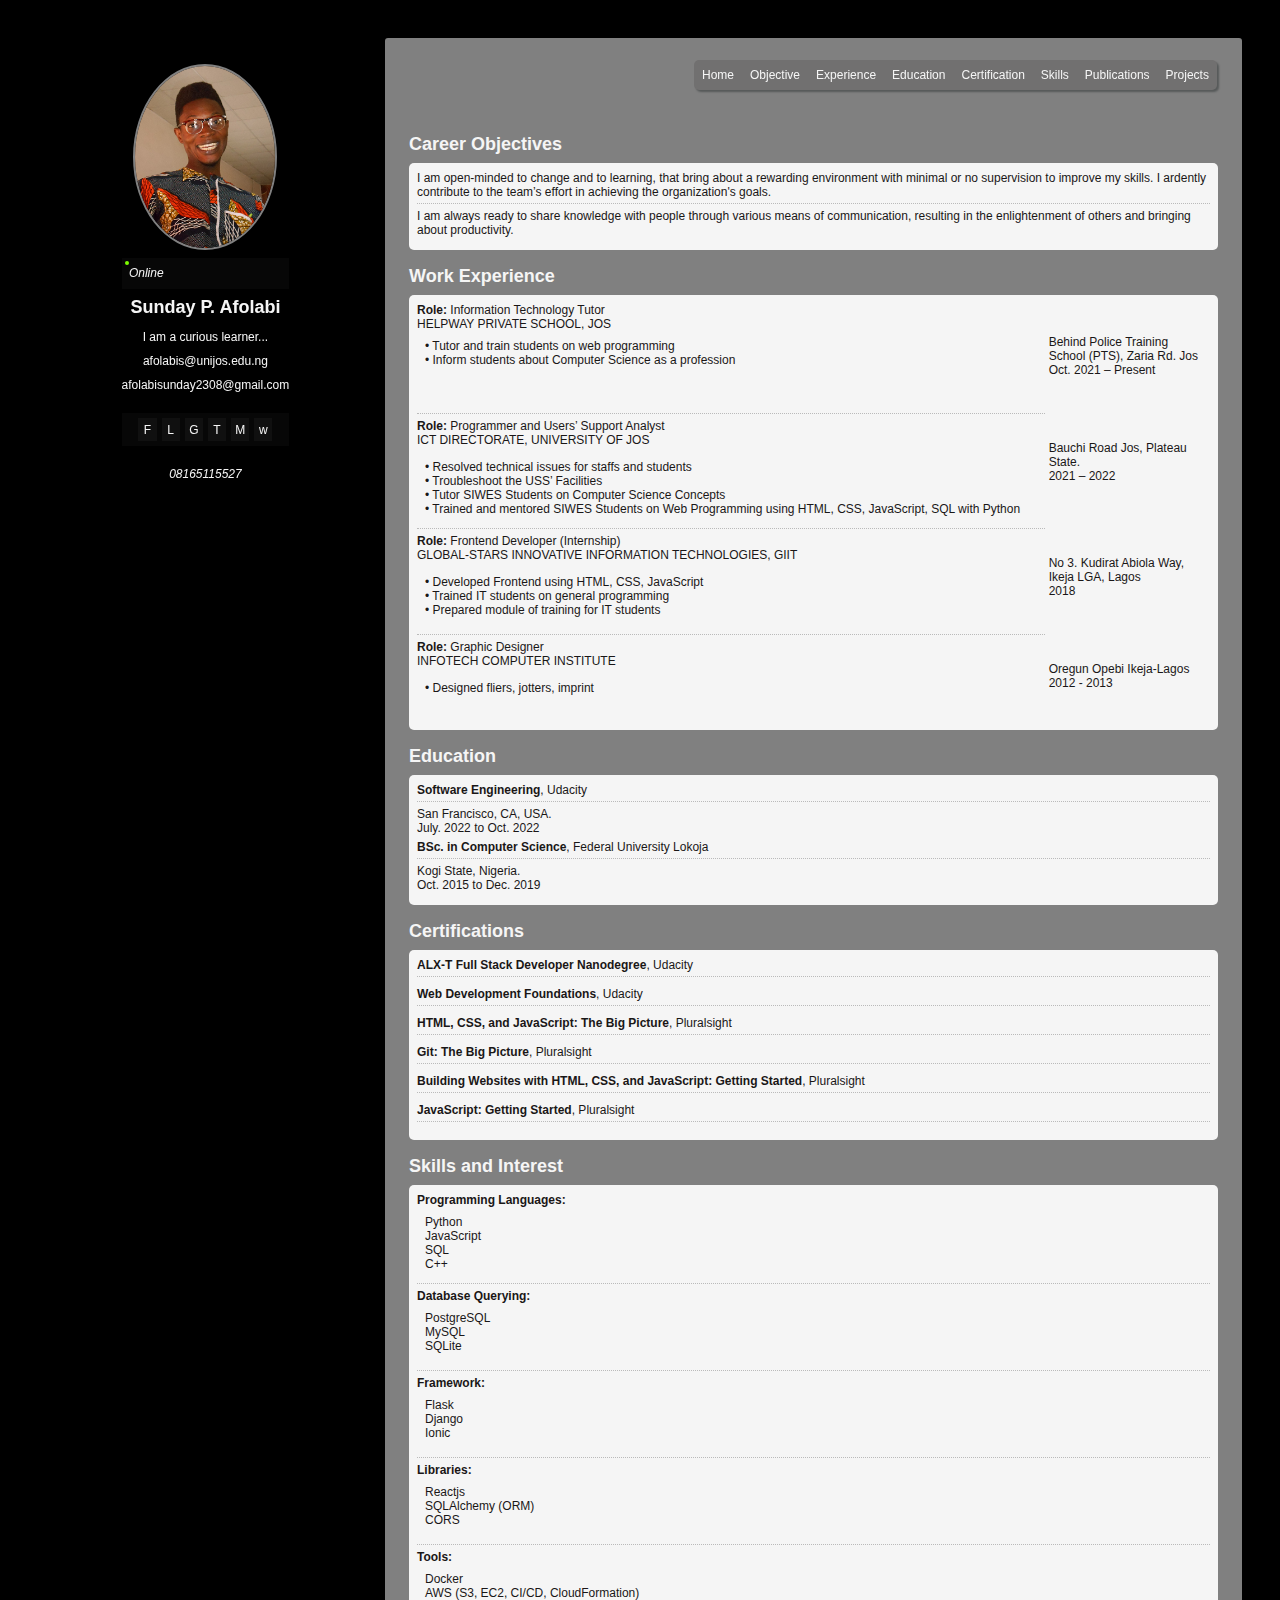
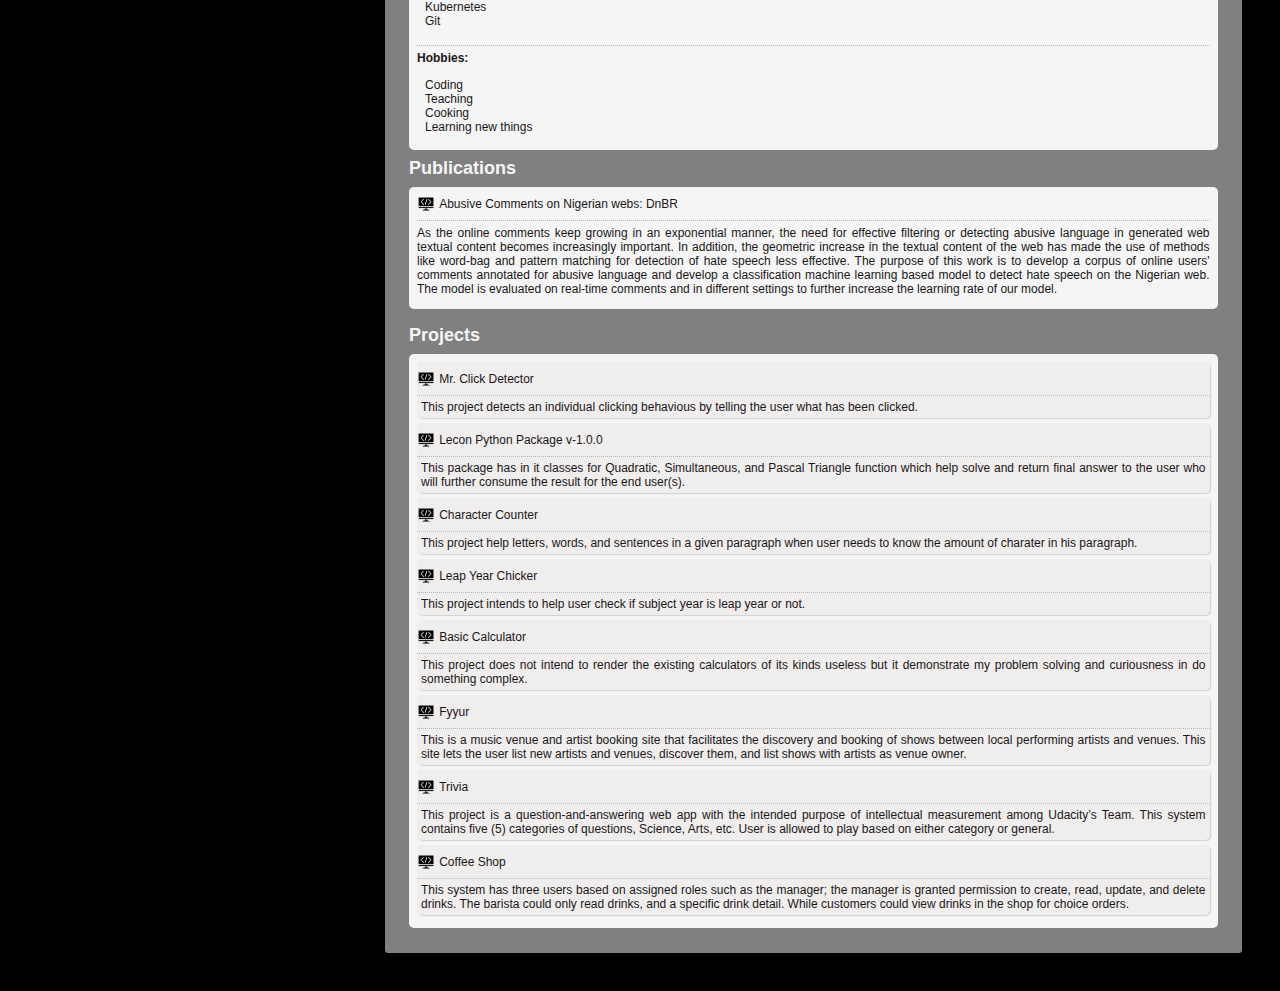
<file: index.html>
<!DOCTYPE html>
<html lang="en">

<head>
    <meta charset="UTF-8">
    <meta http-equiv="X-UA-Compatible" content="IE=edge">
    <meta name="viewport" content="width=device-width, initial-scale=1.0">
    <title>Sunday P. Afolabi</title>
    <link rel="shortcut icon" href="./images/favicon.bmp" type="image/x-icon">
    <link rel="stylesheet" href="./style.css">

</head>

<body>
    <div class="container">
        <div class="profile">
            <div class="profile_in">
                <div class="p_image_container">
                    <img class="p_image" src="images/profile_image.png" alt="Profile Image">
                    <div class="status"><span class="status_dot"></span><i>Online</i></div>
                </div>
                <div class="p_bio">
                    <h2 class="p_bio_name">Sunday P. Afolabi</h2>
                    <p class="p_bio_info">I am a curious learner...</p>
                    <p class="p_bio_info">afolabis@unijos.edu.ng</p>
                    <p class="p_bio_info">afolabisunday2308@gmail.com</p>
                </div>
                <div class="social_media">
                    <span class="sm_size facebook" title="Facebook"><a class="sm_a"
                            href="https://www.facebook.com/spog23/">F</a></span>
                    <span class="sm_size linkedin" title="LinkedIn"><a class="sm_a"
                            href="https://www.linkedin.com/in/sunday-p-afolabi/">L</a></span>
                    <span class="sm_size youtube" title="GitHub"><a class="sm_a"
                            href="https://github.com/Lecon-a">G</a></span>
                    <span class="sm_size website" title="Twitter"><a class="sm_a"
                            href="https://twitter.com/SundayPeterAfo1">T</a></span>
                    <span class="sm_size website" title="Twitter"><a class="sm_a" 
                        href="https://twitter.com/SundayPeterAfo1">M</a></span>
                    <span class="sm_size whatsapp" title="Website"><a class="sm_a"
                            href="https://bit.ly/31Av5Ei">w</a></span>
                </div>
                <div class="phone" title="Call Now"><i>08165115527</i></div>
            </div>
        </div>
        <div class="main">
            <div class="nav">
                <div class="menu">
                    <ul class="tabs_container">
                        <li class="tabs"><a href="#" class="items">Home</a></li>
                        <li class="tabs"><a href="#aim" class="items">Objective</a></li>
                        <li class="tabs"><a href="#experience" class="items">Experience</a></li>
                        <li class="tabs"><a href="#education" class="items">Education</a></li>
                        <li class="tabs"><a href="#certification" class="items">Certification</a></li>
                        <li class="tabs"><a href="#skills" class="items">Skills</a></li>
                        <li class="tabs"><a href="#publications" class="items">Publications</a></li>
                        <li class="tabs"><a href="#projects" class="items">Projects</a></li>
                    </ul>
                </div>
            </div>
            <div class="write_up">
                <div class="wu_bodies">
                    <h2 class="title" id="aim">Career Objectives</h2>
                    <div class="description">
                        <p class="first_level_desc">I am open-minded to change and to learning, that bring about a rewarding environment with minimal or no supervision to
                        improve my skills. I ardently contribute to the team’s effort in achieving the organization's goals.</p>
                        <p class="second_level_desc">I am always ready to share knowledge with people through various means of communication, resulting in the enlightenment
                        of others and bringing about productivity.</p>
                        </p>
                    </div>
                </div>
                <div class="wu_bodies">
                    <h2 class="title" id="experience">Work Experience</h2>
                    <div class="description">
                            <!-- <div class="row-experience"> -->
                                <div class="row">
                                    <div class="col">
                                        <p class="first_level_desc"><b>Role: </b>Information Technology Tutor
                                        <br>HELPWAY PRIVATE SCHOOL, JOS<br>
                                            <ul class="p">
                                                <li>• Tutor and train students on web programming</li>
                                                <li>• Inform students about Computer Science as a profession</li>
                                            </ul>
                                        </p>
                                    </div>
                                    <p class="first_level_desc addr">Behind Police Training School (PTS), Zaria Rd. Jos<br>Oct. 2021 –
                                    Present</p>
                                </div>

                                <div class="row">
                                    <div class="col">
                                        <p class="first_level_desc second_level_desc"><b>Role: </b>Programmer and
                                Users’ Support Analyst<br>ICT DIRECTORATE, UNIVERSITY OF JOS<br>
                                            <ul class="p">
                                                <li>• Resolved technical issues for staffs and students</li>
                                                <li>• Troubleshoot the USS’ Facilities</li>
                                                <li>• Tutor SIWES Students on Computer Science Concepts</li>
                                                <li>• Trained and mentored SIWES Students on Web Programming using HTML, CSS, JavaScript, SQL with Python</li>
                                            </ul>
                                        </p>
                                    </div>
                                    <p class="first_level_desc addr">Bauchi Road Jos, Plateau State.<br>2021 –
                                    2022</p>
                                </div>

                                <div class="row">
                                    <div class="col">
                                        <p class="first_level_desc second_level_desc"><b>Role: </b>Frontend Developer (Internship)<br>GLOBAL-STARS INNOVATIVE INFORMATION TECHNOLOGIES, GIIT<br>
                                            <ul class="p">
                                                <li>• Developed Frontend using HTML, CSS, JavaScript</li>
                                                <li>• Trained IT students on general programming</li>
                                                <li>• Prepared module of training for IT students</li>
                                            </ul>
                                        </p>
                                    </div>
                                    <p class="first_level_desc addr">No 3. Kudirat Abiola Way, Ikeja LGA,
                                    Lagos<br>2018</p>
                                </div>

                                <div class="row">
                                    <div class="col">
                                        <p class="first_level_desc second_level_desc"><b>Role: </b>Graphic Designer<br>INFOTECH COMPUTER INSTITUTE<br>
                                            <ul class="p">
                                                <li>• Designed fliers, jotters, imprint</li>
                                            </ul>
                                        </p>
                                    </div>
                                    <p class="first_level_desc addr">Oregun Opebi Ikeja-Lagos<br>2012 - 2013
                                    </p>
                                </div>
                            <!-- </div> -->
                    
                    </div>
                </div>
                <div class="wu_bodies">
                    <h2 class="title" id="education">Education</h2>
                    <div class="description">
                        <p class="first_level_desc"><strong>Software Engineering</strong>, Udacity
                        </p>
                        <p class="second_level_desc">San Francisco, CA, USA.<br>July. 2022 to Oct. 2022</p>
                        <p class="first_level_desc"><strong>BSc. in Computer Science</strong>, Federal University
                            Lokoja
                        </p>
                        <p class="second_level_desc">Kogi State, Nigeria.<br>Oct. 2015 to Dec. 2019</p>
                    </div>
                </div>
                <div class="wu_bodies">
                    <h2 class="title" id="certification">Certifications</h2>
                    <div class="description">
                        <p class="first_level_desc"><strong>ALX-T Full Stack Developer Nanodegree</strong>, Udacity
                        </p>
                        <p class="second_level_desc"></p>
                        <p class="first_level_desc"><strong>Web Development Foundations</strong>, Udacity
                        </p>
                        <p class="second_level_desc"></p>
                        <p class="first_level_desc"><strong>HTML, CSS, and JavaScript: The Big Picture</strong>, Pluralsight
                        </p>
                        <p class="second_level_desc"></p>
                        <p class="first_level_desc"><strong>Git: The Big Picture</strong>, Pluralsight
                        </p>
                        <p class="second_level_desc"></p>
                        <p class="first_level_desc"><strong>Building Websites with HTML, CSS, and JavaScript: Getting Started</strong>, Pluralsight
                        </p>
                        <p class="second_level_desc"></p>
                        <p class="first_level_desc"><strong>JavaScript: Getting Started</strong>,
                            Pluralsight
                        </p>
                        <p class="second_level_desc"></p>
                    </div>
                </div>
                <div class="wu_bodies">
                    <h2 class="title" id="skills">Skills and Interest</h2>
                    <div class="description">
                        <div class="col">
                            <div class="skill-row">
                                <div class="first_level_desc row-experience-p"><strong>Programming Languages:</strong><br>
                                    <ul class="p">
                                        <li>Python</li>
                                        <li>JavaScript</li>
                                        <li>SQL</li>
                                        <li>C++</li>
                                    </ul>
                                </div>
                                <div class="first_level_desc second_level_desc row-experience-p"><strong>Database Querying:</strong><br>
                                    <ul class="p">
                                        <li>PostgreSQL</li>
                                        <li>MySQL</li>
                                        <li>SQLite</li>
                                    </ul>
                                </div>
                                <div class="first_level_desc second_level_desc row-experience-p"><strong>Framework:</strong><br>
                                    <ul class="p">
                                        <li>Flask</li>
                                        <li>Django</li>
                                        <li>Ionic</li>
                                    </ul>
                                </div>
                                <div class="first_level_desc second_level_desc row-experience-p"><strong>Libraries:</strong><br>
                                    <ul class="p">
                                        <li>Reactjs</li>
                                        <li>SQLAlchemy (ORM)</li>
                                        <li>CORS</li>
                                    </ul>
                                </div>
                                <div class="first_level_desc second_level_desc row-experience-p"><strong>Tools:</strong><br>
                                    <ul class="p">
                                        <li>Docker</li>
                                        <li>AWS (S3, EC2, CI/CD, CloudFormation)</li>
                                        <li>Kubernetes</li>
                                        <li>Git</li>
                                    </ul>
                                </div>
                            </div>
                            <p class="first_level_desc second_level_desc">
                                <strong>Hobbies:</strong><br>
                                <ul class="p">
                                    <li>Coding</li>
                                    <li>Teaching</li>
                                    <li>Cooking</li>
                                    <li>Learning new things</li>
                                </ul>
                            </p>
                        </div>
                    </div>
                    <div class="wu_bodies">
                        <h2 class="title mt-8" id="publications">Publications</h2>
                        <div class="description">
                            <p class="first_level_desc">
                                <a class="project_a"
                                    href="https://scholar.google.com/citations?view_op=view_citation&hl=en&user=YYD2OFUAAAAJ&citation_for_view=YYD2OFUAAAAJ:u5HHmVD_uO8C"
                                    title="Open">
                                    <div class="span">
                                        <!-- alt="Project Cover Image" -->
                                        <img src="images/project_icon.png" class="pci001">
                                        <span>Abusive Comments on Nigerian webs: DnBR</span>
                                    </div>
                                </a>
                            </p>
                            <p class="second_level_desc justify">As the online comments keep growing in an exponential manner,
                                the
                                need for effective filtering or detecting abusive language in generated web textual
                                content
                                becomes increasingly important. In addition, the geometric increase in the textual
                                content
                                of the web has made the use of methods like word-bag and pattern matching for detection
                                of
                                hate speech less effective. The purpose of this work is to develop a corpus of online
                                users'
                                comments annotated for abusive language and develop a classification machine learning
                                based
                                model to detect hate speech on the Nigerian web. The model is evaluated on real-time
                                comments and in different settings to further increase the learning rate of our model.
                            </p>
                        </div>
                    </div>
                    <div class="wu_bodies">
                        <h2 class="title" id="projects">Projects</h2>
                        <!-- Project 1 -->
                        <div class="description pcp8">
                            <div class="project_container">
                                <p class="first_level_desc">
                                    <a class="project_a" href="./projects/projects.html#click_detector" target="_blank"
                                        title="Open">
                                        <div class="span">
                                            <!-- alt="Project Cover Image" -->
                                            <img src="images/project_icon.png" class="pci001">
                                            <span>Mr. Click Detector</span>
                                        </div>
                                    </a>
                                </p>
                                <p class="second_level_desc">This project detects an individual clicking behavious by
                                    telling the
                                    user
                                    what has been clicked.</p>
                            </div>
                            <!-- Project 2 -->
                            <div class="project_container">
                                <p class="first_level_desc">
                                    <a class="project_a" href="https://test.pypi.org/search/?q=Lecon" title="Open">
                                        <div class="span">
                                            <!-- alt="Project Cover Image" -->
                                            <img src="images/project_icon.png" class="pci001">
                                            <span>Lecon Python Package v-1.0.0</span>
                                        </div>
                                    </a>
                                </p>
                                <p class="second_level_desc">This package has in it classes for Quadratic, Simultaneous,
                                    and
                                    Pascal Triangle function which help solve and return final answer to the user who
                                    will
                                    further consume the result for the end user(s).</p>
                            </div>
                            <!-- Project 3 -->
                            <div class="project_container">
                                <p class="first_level_desc">
                                    <a class="project_a" href="./projects/projects.html#character_count" target="_blank"
                                        title="Open">
                                        <div class="span">
                                            <!-- alt="Project Cover Image" -->
                                            <img src="images/project_icon.png" class="pci001">
                                            <span>Character Counter</span>
                                        </div>
                                    </a>
                                </p>
                                <p class="second_level_desc">This project help letters, words, and sentences in a given
                                    paragraph when user needs to know the amount of charater in his paragraph.</p>
                            </div>
                            <!-- Project 4 -->
                            <div class="project_container">
                                <p class="first_level_desc">
                                    <a class="project_a" href="./projects/projects.html#is_it_a_leap_year"
                                        target="_blank" title="Open">
                                        <div class="span">
                                            <!-- alt="Project Cover Image" -->
                                            <img src="images/project_icon.png" class="pci001">
                                            <span>Leap Year Chicker</span>
                                        </div>
                                    </a>
                                </p>
                                <p class="second_level_desc">This project intends to help user check if subject year is
                                    leap
                                    year or not.</p>
                            </div>
                            <!-- Project 5 -->
                            <div class="project_container">
                                <p class="first_level_desc">
                                    <a class="project_a" href="./projects/projects.html#basic_calculator"
                                        target="_blank" title="Open">
                                        <div class="span">
                                            <!-- alt="Project Cover Image" -->
                                            <img src="images/project_icon.png" class="pci001">
                                            <span>Basic Calculator</span>
                                        </div>
                                    </a>
                                </p>
                                <p class="second_level_desc">This project does not intend to render the existing
                                    calculators
                                    of its kinds useless but it demonstrate my problem solving and curiousness in do
                                    something complex.</p>
                            </div>
                            <!-- Put all My ALX-T Full Stack Developer's Projects Here -->
                            <!-- Project 1 -->
                            <div class="project_container">
                                <p class="first_level_desc">
                                    <a class="project_a" href="#" target="_blank" title="Open">
                                        <div class="span">
                                            <!-- alt="Project Cover Image" -->
                                            <img src="images/project_icon.png" class="pci001">
                                            <span>Fyyur</span>
                                        </div>
                                    </a>
                                </p>
                                <p class="second_level_desc">This is a music venue and artist booking site that facilitates the discovery and booking of shows between local
                                performing artists and venues. This site lets the user list new artists and venues, discover them, and list shows with
                                artists as venue owner.</p>
                            </div>
                            <!-- Project 2 -->
                            <div class="project_container">
                                <p class="first_level_desc">
                                    <a class="project_a" href="#" target="_blank" title="Open">
                                        <div class="span">
                                            <!-- alt="Project Cover Image" -->
                                            <img src="images/project_icon.png" class="pci001">
                                            <span>Trivia</span>
                                        </div>
                                    </a>
                                </p>
                                <p class="second_level_desc">This project is a question-and-answering web app with the intended purpose of intellectual measurement among Udacity’s
                                Team. This system contains five (5) categories of questions, Science, Arts, etc. User is allowed to play based on either
                                category or general.</p>
                            </div>
                            <!-- Project 3 -->
                            <div class="project_container">
                                <p class="first_level_desc">
                                    <a class="project_a" href="#" target="_blank" title="Open">
                                        <div class="span">
                                            <!-- alt="Project Cover Image" -->
                                            <img src="images/project_icon.png" class="pci001">
                                            <span>Coffee Shop</span>
                                        </div>
                                    </a>
                                </p>
                                <p class="second_level_desc">This system has three users based on assigned roles such as the manager; the manager is granted permission to create,
                                read, update, and delete drinks. The barista could only read drinks, and a specific drink detail. While customers could
                                view drinks in the shop for choice orders.</p>
                            </div>
                        </div>
                    </div>
                </div>
            </div>
        </div>

        <!-- <script src="util.js"></script> -->
</body>

</html>
</file>
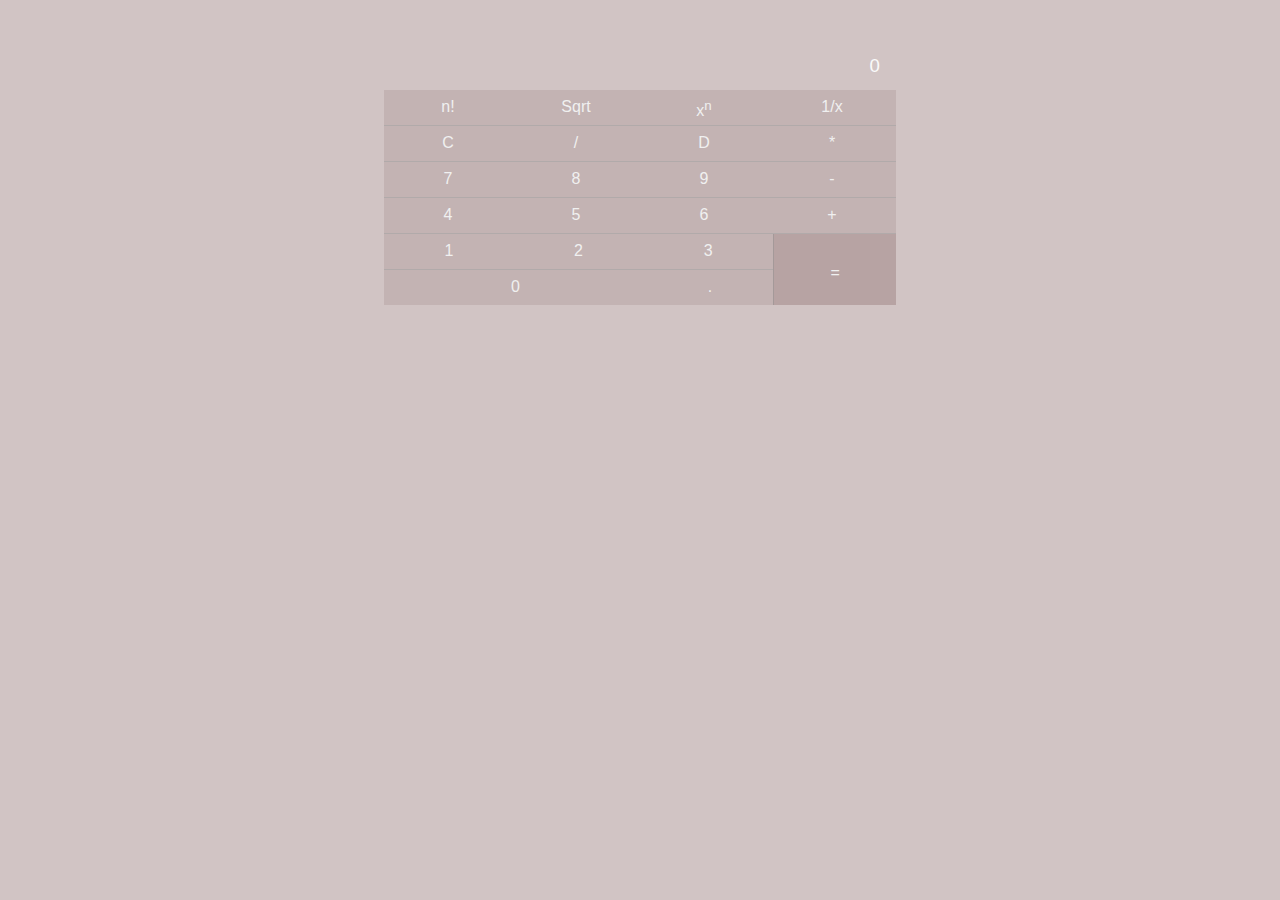
<file: projects/html/basicCalculator.html>
<!DOCTYPE html>
<html lang="en">

<head>
    <meta charset="UTF-8">
    <meta http-equiv="X-UA-Compatible" content="IE=edge">
    <meta name="viewport" content="width=device-width, initial-scale=1.0">
    <link rel="stylesheet" href="../css/basicCalculator.css">
</head>

<body>

    <div class="container">
        <div class="input_container">
            <p class="first_input" id="first_input"></p>
            <input type="text" class="input_field" id="input_field" value="0" disabled>
        </div>
        <div class="btn_container">
            <div class="btn_row br_1">
                <div class="btn" id="factorial">n!</div>
                <div class="btn" id="square_root">Sqrt</div>
                <div class="btn" id="nth_index">x<sup>n</sup></div>
                <div class="btn" id="inverse_of">1/x</div>
            </div>
            <div class="btn_row br_2">
                <div class="btn btn_clear">C</div>
                <div class="btn btn_divide">/</div>
                <div class="btn btn_delete">D</div>
                <div class="btn btn_multiply">*</div>
            </div>
            <div class="btn_row br_3">
                <div class="btn btn_seven">7</div>
                <div class="btn btn_eight">8</div>
                <div class="btn btn_nine">9</div>
                <div class="btn btn_minus">-</div>
            </div>
            <div class="btn_row br_4">
                <div class="btn btn_four">4</div>
                <div class="btn btn_five">5</div>
                <div class="btn btn_six">6</div>
                <div class="btn btn_plus">+</div>
            </div>
            <div class="btn_row">
                <div class="btn_row_container">
                    <div class="btn_row br_5">
                        <div class="btn btn_one">1</div>
                        <div class="btn btn_two">2</div>
                        <div class="btn btn_three">3</div>
                    </div>
                    <div class="btn_row br_6">
                        <div class="btn btn_zero">0</div>
                        <div class="btn btn_dot">.</div>
                    </div>
                </div>
                <div class="btn_equal_to" id="equal_to_button">=</div>
            </div>
        </div>
    </div>

    <script src="../js/basicCalculator.js"></script>
</body>

</html>
</file>
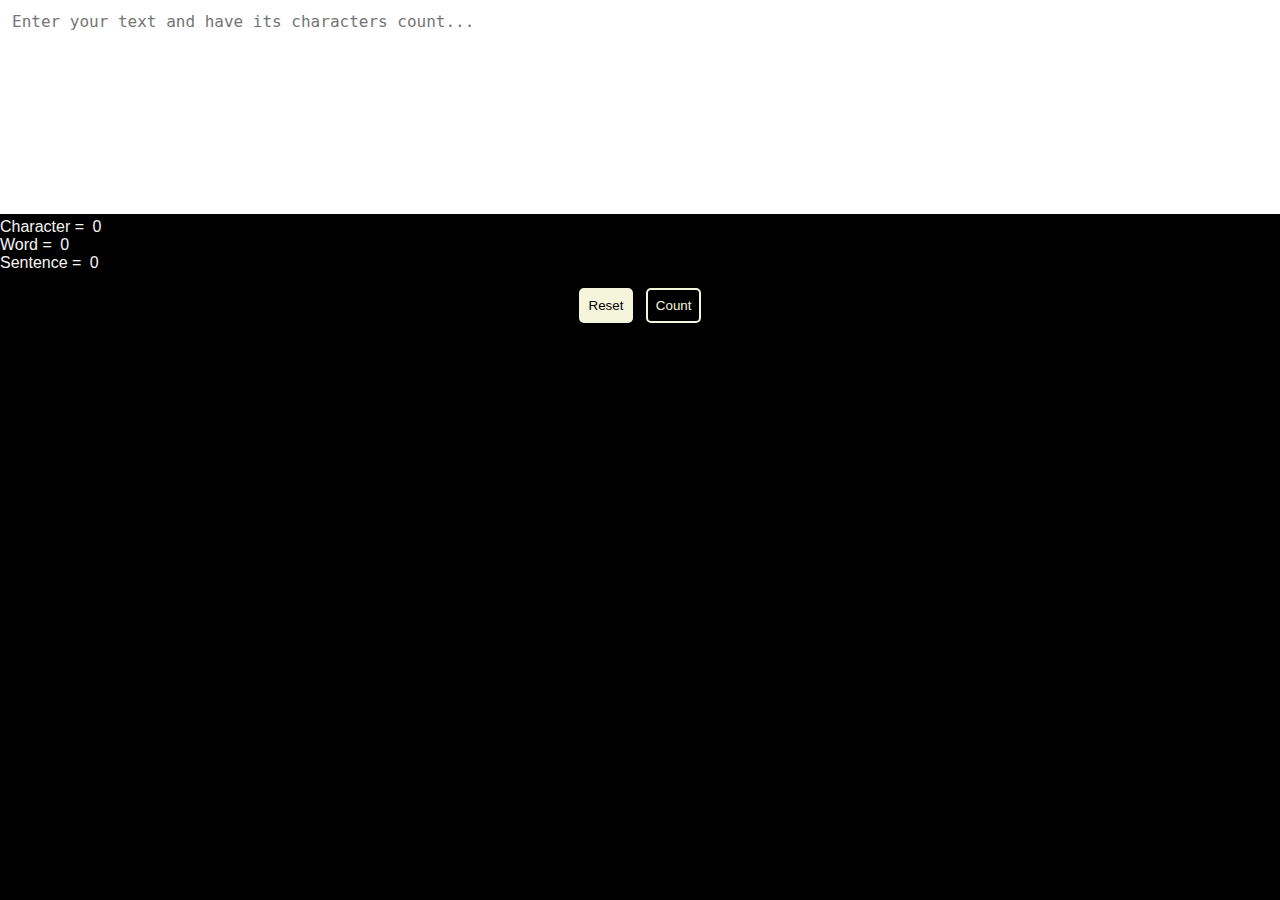
<file: projects/html/countCharacter.html>
<!DOCTYPE html>
<html lang="en">

<head>
    <meta charset="UTF-8">
    <meta http-equiv="X-UA-Compatible" content="IE=edge">
    <meta name="viewport" content="width=device-width, initial-scale=1.0">
    <link rel="stylesheet" href="../style1.css">
</head>

<body>
    <div class="form_container">
        <textarea name="input" id="field" cols="30" rows="10" class="field"
            placeholder="Enter your text and have its characters count..."></textarea><br>
        <div class="result_container">
            <div>Character = <label id="character" class="rc_child character_result">0</label></div>
            <div>Word = <label id="word" class="rc_child word_result">0</label></div>
            <div>Sentence = <label id="sentence" class="rc_child sentence_result">0</label></div>
        </div>
        <div style="text-align: center;">
            <button id="reset_button" class="btn" type="submit">Reset</button>
            <button id="count_button" class="btn" type="submit">Count</button>
        </div>
    </div>

    <script src="../js/countC.js"></script>
</body>

</html>
</file>
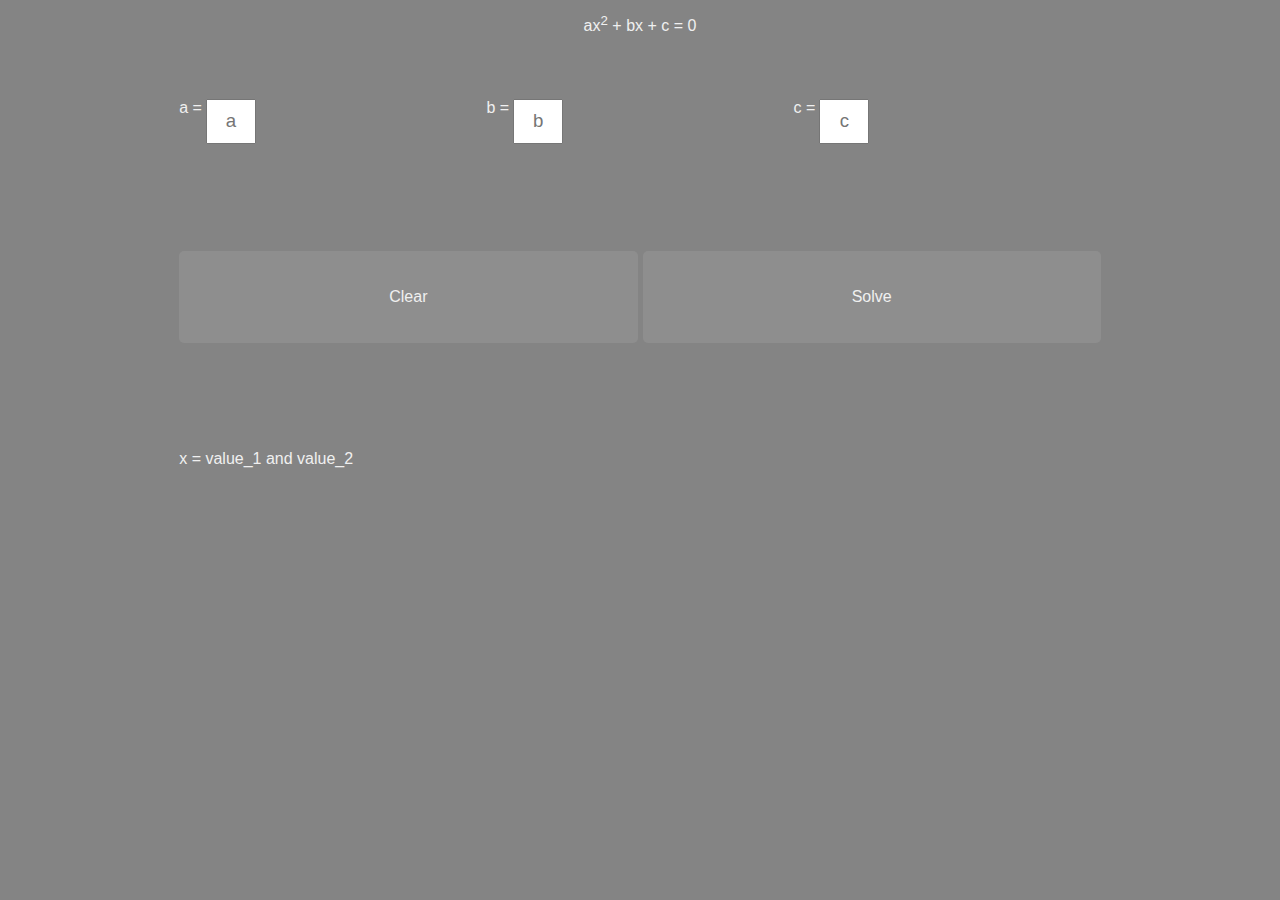
<file: projects/html/quadraticEquation.html>
<!DOCTYPE html>
<html lang="en">

<head>
    <meta charset="UTF-8">
    <meta http-equiv="X-UA-Compatible" content="IE=edge">
    <meta name="viewport" content="width=device-width, initial-scale=1.0">
    <link rel="stylesheet" href="../css/quadratic.css">
</head>

<body>

    <div class="container">
        <p class="basic_form">ax<sup>2</sup> + bx + c = 0</p>
        <div class="inner_container">
            <div class="row row_variables">
                <div class="col">
                    <label for="a" class="v_label">a = </label>
                    <input type="text" name="a" class="variable" placeholder="a">
                </div>
                <div class="col">
                    <label for="b" class="v_label">b = </label>
                    <input type="text" name="b" class="variable" placeholder="b">
                </div>
                <div class="col">
                    <label for="c" class="v_label">c = </label>
                    <input type="text" name="c" class="variable" placeholder="c">
                </div>
            </div>
            <div class="row">
                <div class="btn" id="clear_button" data-button="reset">Clear</div>
                <div class="btn" id="solve_button" data-button="solve">Solve</div>
            </div>
            <div class="row">
                <div class="col">
                    <label class="solutions" id="solutions">x = <span class="x">value_1</span> and <span class="x">value_2</span></label>
                </div>
                <p class="solutions_description" id="solutions_description"></p>
            </div>
        </div>
    </div>

    <script src="../js/quadratic.js"></script>
</body>

</html>
</file>
<file: style.css>
body {
    font-size: medium;
}

body,
h1,
h2,
h3,
h4,
h5,
h6,
p,
ul,
li {
    margin: 0;
}

ul,
li {
    list-style-type: none;
    padding: 0;
}

a {
    text-decoration: none;
}

.sm_a {
    color: rgb(245, 245, 245);
}

.sm_a:hover {
    color: #7cfc00;
}

.mt-8 {
    margin-top: 8px;
}

body {
    font-family: Arial;
    font-size: .75em;
    background-color: rgb(0, 0, 0);
    color: rgb(245, 245, 245)
}

.container,
.profile,
.main {
    box-sizing: border-box;
}

.container {
    padding: 3%;
    display: flex;
    flex-direction: row;
}

.p {
    padding: 8px;
}

.profile_in,
.main {
    padding: 2%;
}

.profile {
    flex: 1.5;
    height: auto;
    display: flex;
    position: relative;
    text-align: center;
}

.profile_in {
    position: fixed;
    width: fit-content;
    text-align: center;
    line-height: 2;
    left: 8em;
}

.p_image {
    box-sizing: border-box;
    cursor: none;
    width: 12em;
    height: auto;
    border-radius: 50%;
    border: 2px solid grey;
}

.status {
    display: flex;
    flex-direction: row;
    background-color: rgba(128, 128, 128, .05);
    padding: 2%;
}

.phone {
    margin-top: 8px;
    cursor: pointer;
}

.status_dot {
    width: 4px;
    height: 4px;
    border-radius: 2px;
    background-color: #7cfc00;
}

.social_media {
    display: flex;
    flex-direction: row;
    text-align: center;
    margin: 16px auto;
    padding: 5px 10%;
    background-color: rgba(128, 128, 128, .05);
}

.sm_size {
    cursor: pointer;
    width: 23px;
    height: 23px;
    background-color: rgba(128, 128, 128, .075);
    margin-right: 5px;
    line-height: 2;
}

.sm_size:hover {
    background-color: rgba(128, 128, 128, .025);
    color: #7cfc00;
}

.sm_size:last-child {
    margin-right: 0;
}

.main {
    box-sizing: border-box;
    flex: 3.5;
    border-radius: .25em;
    background-color: grey;
    display: flex;
    flex-direction: column;
}

.nav {
    width: fit-content;
    box-sizing: border-box;
    height: auto;
    display: flex;
    position: fixed;
    right: 5.25em;
    top: 5em;
}

.menu {
    width: 100%;
}

.tabs_container {
    box-shadow: 2px 2px 2px rgba(10, 16, 16, 0.35);
    display: flex;
    flex-direction: row;
    border-radius: 5px;
    contain: content;
}

.tabs {
    height: 30px;
    flex: 1;
    background-color: rgba(26, 23, 23, 0.15);
    display: flex;
}

.items {
    flex: 1;
    box-sizing: border-box;
    text-align: center;
    padding: 8px;
    margin-right: 0;
    color: rgb(245, 245, 245);
}

.items:hover {
    color: #7cfc00;
}

.tabs:active {
    background-color: rgba(26, 23, 23, 0.15);
}

.project_a:visited,
.project_a:link {
    color: rgba(26, 23, 23);
}

.project_a:hover {
    color: #467e0d;
}

.tabs:hover {
    background-color: rgb(26, 23, 23);
}

.write_up {
    display: flex;
    flex-direction: column;
    margin-top: 6em;
}

.wu_bodies {
    flex: 1;
    box-sizing: border-box;
    margin-bottom: 16px;
    display: flex;
    flex-direction: column;
}

.wu_bodies:last-child {
    margin-bottom: 0;
}

.title {
    margin-bottom: 8px;
}

.description {
    padding: 8px;
    border-radius: 5px;
    background-color: rgb(245, 245, 245);
    color: rgb(26, 23, 23);
    
}

.span {
    position: relative;
    display: flex;
    justify-content: start;
    align-items: baseline;
    color: rgb(26, 23, 23);
    padding: 0 16px 0 0;
}

.span span {
    position: absolute;
    top: 2px;
    word-wrap: break-word;
    margin: 0;
    padding: 0;
}

.project_a .pci001 {
    width: 18px;
    height: auto;
    margin-right: .35em;
}

.second_level_desc {
    width: 100%;
    margin: 4px 16px 0 0;
    padding: 5px 0;
    border: none;
    border-top: 1px dotted rgba(128, 128, 128, .5);
}

.project_container {
    width: 100%;
    margin-right: 8px;
    margin-bottom: 5px;
    border-radius: 5px;
    background-color: rgba(235, 228, 228, 0.45);
    box-shadow: 1px 1px 1px rgba(100, 100, 100, .25);
    box-sizing: border-box;
}

.project_container .first_level_desc, .project_container .second_level_desc {
    padding: 4px 4px 4px 8px;
}

.project_container .second_level_desc {
    padding-left: 4px;
    word-wrap: break-word;
    text-align: justify;
    box-sizing: border-box;
}

.pcp8 {
    padding-left: 8px;
}

.row {
    display: flex;
    flex-direction: row;
}

.col {
    flex: 4;
}

.addr {
    flex: 1;
    padding: 32px 4px;
}

.justify {
    text-align: justify;
}

/* Responsiveness Rules */

@media only screen and (max-height: 350px) {

    .profile {
        flex: 1.75;
        height: fit-content;
        margin: 0 auto;
        line-height: 1;
    }

    .p_image {
        width: 6em;
        height: 7em;
    }

    .nav {
        right: 26px;
    }

    .phone,
    .status,
    .social_media {
        margin: 8px auto;
    }

    .row {
        flex-direction: column;
    }

    .addr {
        padding: 4px;
    }

    .row-experience .col {
        width: 100%;  
        margin: 0;
    }

    .skill-row {
        display: flex;
        flex-direction: row;
        overflow-y: scroll;
        margin: 0;
        padding: 0;
    }

    .skill-row .second_level_desc {
        border-top: none;
    }

    .row-experience-p {
        display: flex;
        flex-direction: column;
        flex: 1;
        justify-content: center;
        align-items: center;
        margin: 0;
        margin-right: 5px;
        padding: 6px;
        border-radius: 3px;
        background-color: #fff;
        box-shadow: 1px 2px 2px #eee;
    }

    .row-experience-p ul {
        flex: 4;
    }

    .row-experience-p:last-child {
        margin-right: 0;
    }
    
}

@media only screen and (max-width: 412px) {

    .container {
        flex-direction: column;
    }

    .profile_in {
        position: relative;
        width: fit-content;
        padding-bottom: 2%;
    }

    .status {
        margin: 0 auto 8px;
        contain: content;
        width: fit-content;
    }

    .social_media {
        width: fit-content;
        margin: 8px auto 8px -18px;
        box-sizing: border-box;
    }

    .nav {
        position: relative;
        right: 0;
        width: 100%;
        margin: 0 auto;
        display: none;
    }

    .write_up {
        padding: 8px 16px;
        margin-top: 12px;
    }

    .title {
        width: fit-content;
        text-align: center;
        padding-bottom: 4px;
        margin-left: auto;
        margin-right: auto;
        border-bottom: 2px solid rgb(245, 245, 245);
    }

    .row {
        flex-direction: column;
    }

    .addr {
        padding: 4px;
    }
    
    .skill-row {
        display: flex;
        flex-direction: row;
        overflow-y: scroll;
        margin: 0;
        padding: 0;
    }
    
    .skill-row .second_level_desc {
        border-top: none;
    }
    
    .row-experience-p {
        display: flex;
        flex-direction: column;
        flex: 1;
        justify-content: center;
        align-items: center;
        margin: 0;
        margin-right: 5px;
        padding: 6px;
        border-radius: 3px;
        background-color: #fff;
        box-shadow: 1px 2px 2px #eee;
    }
    
    .row-experience-p ul {
        flex: 4;
    }
    
    .row-experience-p:last-child {
        margin-right: 0;
    }

}
</file>
<file: projects/css/basicCalculator.css>
body {
    margin: 0;
    background-color: rgba(122, 85, 85, 0.35);
    color: rgb(240, 240, 240);
    font-family: 'Segoe UI', Tahoma, Verdana, sans-serif
}

h1, h2, h3, h4, h5, h6, a, p {
    margin: 0;
    padding: 0;
}

.container {
    display: flex;
    flex-direction: column;
    width: 40%;
    margin: 0 auto;
}

.input_container {
    display: flex;
    flex-direction: column;
    margin: 16px 0 8px;
}

.first_input {
    padding: 4px;
    text-align: left;
    height: 23px;
}

.input_field {
    color:rgb(250, 250, 250);
    font-size: 14pt;
    padding: 8px 16px 5px;
    text-align: right;
    background-color: transparent;
    border: none;
    outline: none;
}

.btn_row {
    display: flex;
    flex-direction: row;
    border-bottom: 1px solid rgba(145, 144, 144, .5);
}

.btn_row:last-child {
    border-bottom: none;
}

.btn {
    cursor: pointer;
    flex: 1;
    text-align: center;
    height: 23px;
    background-color: rgba(122, 85, 85, 0.15);
    padding: 8px 0 4px;
}

.btn_row_container {
    flex:76%;
    display: flex;
    flex-direction: column;
}

.btn_equal_to {
    box-sizing: border-box;
    flex: 24%;
    cursor: pointer;
    padding: 30px 0 4px;
    text-align: center;
    background-color: rgba(122, 85, 85, 0.3);
    border-left: 1px solid rgba(145, 144, 144, .5);
}

.br_6 {
    display: flex;
    flex-direction: row;
}

.btn_zero {
    flex: 67.5%;
}

.btn_dot {
    flex: 32.5%;
}

@media only screen and (max-width: 375px) {
    .container {
        width: 100%;
        margin: 0;
        padding-bottom: 8px;
    }
}
</file>
<file: projects/style1.css>
body {
    margin: 0;
    background-color: rgb(0, 0, 0);
    color: rgb(245, 245, 245);
    font-family: arial;
    display: flex;
    flex-direction: column;
}

h1, h2, h3, h4, h5, h6, p {
    margin: 0;
    padding: 0;
}

.container {
    width: 100%;
    display: flex;
    flex-direction: row;
    justify-content: center;
    align-items: center;
    box-sizing: border-box;
}

.iframe_container {
    width: 50%;
    height: 400px;
    padding: 1.9em 0;
    contain: content;
    box-sizing: border-box;
}

.pointer {
    color: #7cfc00;
}

footer div {
    display: flex;
    justify-content: center;
}

.footer_icon {
    height: 16px;
    width: auto;
    margin-right: 4px;
}

.iframe {
    width: 100%;
    height: 100%;
}

.form_container {
    width: 100%;
}

.ads {
    width: 25%;
    padding: 2.3em 1em;
    box-sizing: border-box;
}

.title {
    box-sizing: border-box;
    font-size: medium;
    padding: 0 0 4px 0;
    width: fit-content;
    margin: 0 0 8px 0;
    letter-spacing: 2px;
    border-bottom: 1px solid gray;
}

.rUnderline {
    border-bottom: none;
}

.project_list {
    box-sizing: border-box;
    display: flex;
    flex-direction: column;
    font-size: small;
    letter-spacing: 1px;
}

a {
    color: rgb(200, 200, 200);
}

.pl_a {
    box-sizing: border-box;
    text-decoration: none;
    padding: 8px 0;
    width: fit-content;
    margin-left: 8px;
    margin-bottom: 4px;
}

.pl_a:last-child {
    margin-bottom: 0;
}

.ads_cards {
    box-sizing: border-box;
    display: flex;
    flex-direction: column;
    padding: 8px;
    height: fit-content;
    border-radius: 3px;
    background-color: rgba(128, 128, 128, .15);
    border-left: 3px solid rgba(128, 128, 128, .5);
}

.ads_image {
    width: 100%;
    height: auto;
    margin-bottom: 8px;
}

.desc {
    font-size: 11pt;
    margin-bottom: 8px;
}

.field {
    box-sizing: border-box;
    width: 100%;
    padding: .75em;
    font-size: 12pt;
    resize: none;
    border: none;
    outline-width: 0;
}



.rc_child {flex: 1;margin: 0 4px 0;}

.btn {
    box-sizing: border-box;
    padding: 8px;
    margin: 16px 8px 16px 0;
    font-weight: lighter;
    border: none;
    border-radius: 5px;
    cursor: pointer;
    background-color: beige;
    border: 2px solid beige;
}

.btn:last-child {
    margin-right: 0;
    background-color: transparent;
    color: beige;
}

.btn:last-child:hover {
    background-color: green;
    border: 2px solid green;
    color:white;
}

.btn:hover {
    border: 2px solid beige;
    background-color: transparent;
    color: beige;
}

footer {
    box-sizing: border-box;
    position: fixed;
    left: 0;
    right: 0;
    bottom: 0;
    padding: 8px 0;
    text-align: center;
    font-family: cursive;
    font-size: small;
}

.noStyle {
    color: rgb(200, 200, 200);
    border-bottom:  none;
}

/* @media */
@media only screen and (max-width: 414px) {
    .container {
        flex-direction: column;
    }

    .iframe_container {
        width: 100%;
        padding: 0 16px;
        margin: 10% auto 3%;
        height: fit-content;
        box-sizing: border-box;
    }

    .iframe {
        height: 310px;
    }

    .field {
        border-radius: 4px;
    }

    .ads {
        box-sizing: border-box;
        width: 100%;
        margin-right: auto;
        margin-left: auto; 
    }

    .ads_container {
        width: 100%;
    }

    .result_container {
        flex-direction: column;
    }

    .result_container div {
        margin-bottom: 8px;
    }

    .result_container div:last-child {
        margin-bottom: 0;
    }
}
</file>
<file: projects/css/quadratic.css>
body {
    margin: 0;
    background-color: rgba(10, 10, 10, .5);
    color: rgb(240, 240, 240);
    font-family: 'Segoe UI', Tahoma, Verdana, sans-serif;
    text-align: center;
}

h1, h2, h3, h4, h5, h6, p {
    margin: 0;
    padding: 0;
}

.container {
    display: flex;
    flex-direction: column;
    width: 100%;
    height: fit-content;
    box-sizing: border-box;
}

.inner_container {
    width: 80%;
    margin: 0 auto;
    box-sizing: border-box;
}

.row {
    box-sizing: border-box;
    flex: 1;
    display: flex;
    flex-direction: row;
    padding: 5%;
    margin-bottom: 5px;
}

.row:last-child {
    margin-bottom: 0;
}

.col {
    box-sizing: border-box;
    flex: 1;
    display: flex;
    flex-direction: row;
}

.basic_form {
    padding: 1% 0;
}

.v_label {
    margin-right: 4px;
}

.variable {
    box-sizing: border-box;
    width: 50px;
    text-align: center;
    padding: 3% 5%;
    font-size: 14pt;
}

.btn {
    box-sizing: border-box;
    cursor: pointer;
    background-color: rgba(200, 200, 200, .15);
    flex: 1;
    padding: 4%;
    border-radius: 5px;
    margin-right: 5px;
}

.btn:last-child {
    margin-right: 0;
}

@media only screen and (max-width: 375px) {

    .inner_container {
        width: 100%;
    }
    .row_variabless {
        width: 100%;
        padding: 0;
        margin-bottom: 5px;
    }

    .v_label {
    margin-right: 4px;
}

.variable {
    width: 32px;
    padding: 3% 5%;
    font-size: 14pt;
}
}
</file>
